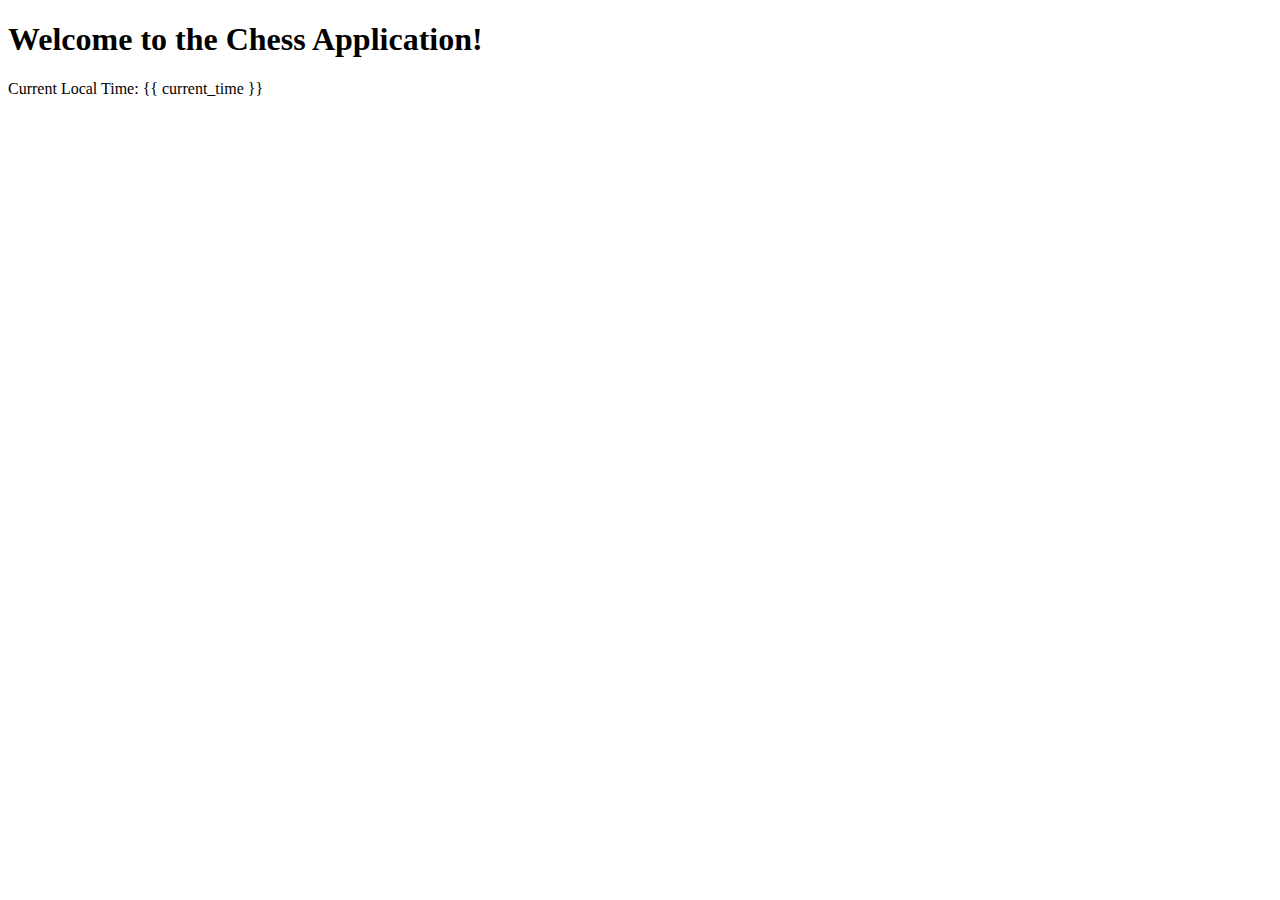
<file: chess/templates/index.html>
<!DOCTYPE html>
<html lang="en">
<head>
    <meta charset="UTF-8">
    <meta name="viewport" content="width=device-width, initial-scale=1.0">
    <title>Chess Application</title>
</head>
<body>
    <h1>Welcome to the Chess Application!</h1>
    <p>Current Local Time: {{ current_time }}</p>
</body>
</html>
</file>
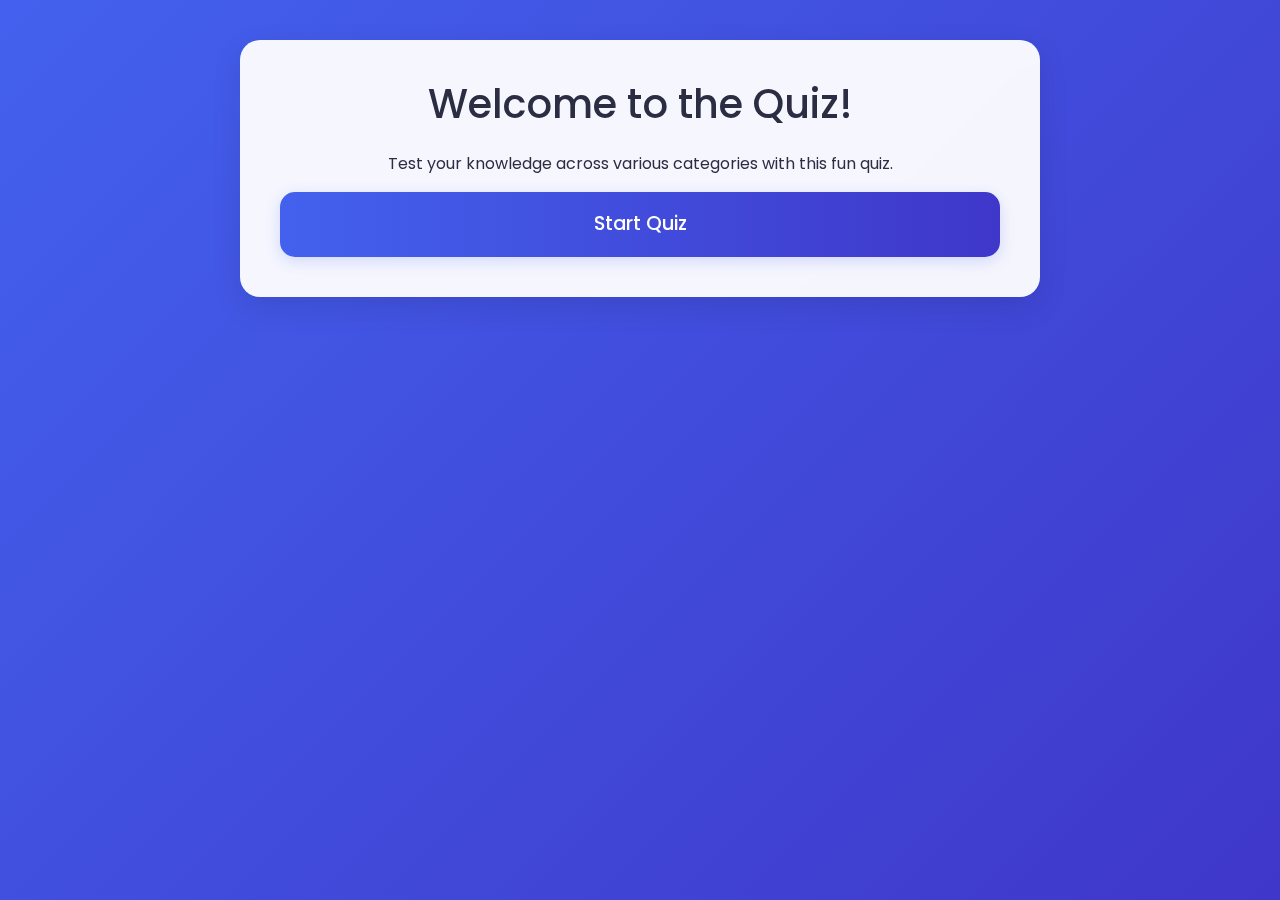
<file: quiz/templates/index.html>
<!DOCTYPE html>
<html lang="en">
<head>
    <meta charset="UTF-8">
    <meta name="viewport" content="width=device-width, initial-scale=1.0">
    <title>Quiz Game</title>
    <link href="https://cdn.jsdelivr.net/npm/bootstrap@5.1.3/dist/css/bootstrap.min.css" rel="stylesheet">
    <link href="https://fonts.googleapis.com/css2?family=Poppins:wght@400;500;600;700&display=swap" rel="stylesheet">
    <style>
        :root {
            --primary-color: #4361ee;
            --secondary-color: #3f37c9;
            --success-color: #4cc9f0;
            --error-color: #f72585;
            --background-color: #f8f7ff;
            --text-color: #2b2d42;
            --light-text: #8d99ae;
        }

        body {
            background: linear-gradient(135deg, #4361ee 0%, #3f37c9 100%);
            padding: 40px 20px;
            min-height: 100vh;
            font-family: 'Poppins', sans-serif;
            color: var(--text-color);
        }

        .quiz-container {
            max-width: 800px;
            margin: 0 auto;
            background: rgba(255, 255, 255, 0.95);
            padding: 40px;
            border-radius: 20px;
            box-shadow: 0 10px 30px rgba(0, 0, 0, 0.1);
            backdrop-filter: blur(10px);
        }

        .option-btn {
            width: 100%;
            margin: 12px 0;
            padding: 20px 25px;
            text-align: left;
            transition: all 0.4s cubic-bezier(0.4, 0, 0.2, 1);
            border-radius: 15px;
            border: 2px solid #e9ecef;
            background: white;
            position: relative;
            overflow: hidden;
            font-size: 1.1rem;
            color: var(--text-color);
        }

        .option-btn:hover {
            transform: translateX(10px);
            background: linear-gradient(to right, rgba(67, 97, 238, 0.1), rgba(67, 97, 238, 0.05));
            border-color: var(--primary-color);
        }

        .option-btn:active {
            transform: scale(0.98);
        }

        .option-btn.correct {
            background: linear-gradient(to right, rgba(76, 201, 240, 0.2), rgba(76, 201, 240, 0.1)) !important;
            border-color: var(--success-color) !important;
            color: var(--success-color) !important;
        }

        .option-btn.wrong {
            background: linear-gradient(to right, rgba(247, 37, 133, 0.2), rgba(247, 37, 133, 0.1)) !important;
            border-color: var(--error-color) !important;
            color: var(--error-color) !important;
        }

        .option-btn::before {
            content: '';
            position: absolute;
            top: 50%;
            left: 15px;
            transform: translateY(-50%);
            width: 24px;
            height: 24px;
            border: 2px solid #dee2e6;
            border-radius: 50%;
            transition: all 0.3s ease;
        }

        .option-btn.correct::before {
            background-color: var(--success-color);
            border-color: var(--success-color);
        }

        .option-btn.wrong::before {
            background-color: var(--error-color);
            border-color: var(--error-color);
        }

        .option-btn span {
            margin-left: 45px;
            display: block;
        }

        .progress {
            height: 12px;
            margin-bottom: 30px;
            border-radius: 10px;
            background-color: rgba(67, 97, 238, 0.1);
            overflow: hidden;
        }

        .progress-bar {
            background: linear-gradient(to right, var(--primary-color), var(--secondary-color));
            transition: width 0.7s cubic-bezier(0.4, 0, 0.2, 1);
        }

        .category-badge {
            margin-bottom: 20px;
            padding: 10px 20px;
            font-size: 1rem;
            border-radius: 25px;
            background: linear-gradient(to right, var(--primary-color), var(--secondary-color));
            border: none;
            color: white;
            font-weight: 500;
            box-shadow: 0 4px 15px rgba(67, 97, 238, 0.2);
        }

        .results-table {
            margin-top: 30px;
            border-radius: 15px;
            overflow: hidden;
            box-shadow: 0 4px 15px rgba(0, 0, 0, 0.05);
        }

        .results-table th {
            background: linear-gradient(to right, rgba(67, 97, 238, 0.1), rgba(67, 97, 238, 0.05));
            padding: 15px;
            font-weight: 600;
        }

        .results-table td {
            padding: 15px;
            vertical-align: middle;
        }

        .correct-answer {
            color: var(--success-color);
            font-weight: 600;
        }

        .wrong-answer {
            color: var(--error-color);
            text-decoration: line-through;
        }

        .score-display {
            background: linear-gradient(to right, rgba(67, 97, 238, 0.1), rgba(67, 97, 238, 0.05));
            padding: 15px 20px;
            border-radius: 15px;
            margin: 20px 0;
            font-size: 1.1rem;
        }

        #start-btn, #restart-btn {
            padding: 18px 35px;
            font-size: 1.2rem;
            border-radius: 15px;
            transition: all 0.4s cubic-bezier(0.4, 0, 0.2, 1);
            background: linear-gradient(to right, var(--primary-color), var(--secondary-color));
            border: none;
            color: white;
            font-weight: 500;
            box-shadow: 0 4px 15px rgba(67, 97, 238, 0.2);
        }

        #start-btn:hover, #restart-btn:hover {
            transform: translateY(-3px);
            box-shadow: 0 8px 25px rgba(67, 97, 238, 0.3);
        }

        .question-header {
            margin-bottom: 30px;
        }

        .question-header h3 {
            font-size: 1.5rem;
            font-weight: 600;
            color: var(--text-color);
            line-height: 1.4;
        }

        @keyframes fadeIn {
            from { 
                opacity: 0; 
                transform: translateY(20px); 
            }
            to { 
                opacity: 1; 
                transform: translateY(0); 
            }
        }

        @keyframes slideIn {
            from {
                opacity: 0;
                transform: translateX(-30px);
            }
            to {
                opacity: 1;
                transform: translateX(0);
            }
        }

        .fade-in {
            animation: fadeIn 0.6s cubic-bezier(0.4, 0, 0.2, 1) forwards;
        }

        .slide-in {
            animation: slideIn 0.6s cubic-bezier(0.4, 0, 0.2, 1) forwards;
        }

        /* Result screen animations */
        .result-header {
            text-align: center;
            margin-bottom: 40px;
        }

        .result-header h2 {
            font-size: 2.5rem;
            font-weight: 700;
            color: var(--primary-color);
            margin-bottom: 20px;
        }

        .final-score {
            font-size: 3rem;
            font-weight: 700;
            color: var(--primary-color);
            margin: 20px 0;
        }

        .score-circle {
            width: 150px;
            height: 150px;
            border-radius: 50%;
            background: linear-gradient(to right bottom, var(--primary-color), var(--secondary-color));
            display: flex;
            align-items: center;
            justify-content: center;
            color: white;
            margin: 0 auto 30px;
            box-shadow: 0 10px 30px rgba(67, 97, 238, 0.2);
        }

        .category-stats {
            display: flex;
            justify-content: space-around;
            margin: 30px 0;
            flex-wrap: wrap;
        }

        .stat-item {
            text-align: center;
            padding: 20px;
            background: rgba(67, 97, 238, 0.1);
            border-radius: 15px;
            margin: 10px;
            min-width: 150px;
        }

        .stat-number {
            font-size: 1.8rem;
            font-weight: 700;
            color: var(--primary-color);
        }

        .stat-label {
            color: var(--light-text);
            font-size: 0.9rem;
            margin-top: 5px;
        }

        /* Responsive adjustments */
        @media (max-width: 768px) {
            .quiz-container {
                padding: 20px;
            }

            .option-btn {
                padding: 15px 20px;
                font-size: 1rem;
            }

            .question-header h3 {
                font-size: 1.3rem;
            }

            .score-circle {
                width: 120px;
                height: 120px;
            }

            .final-score {
                font-size: 2.5rem;
            }
        }
    </style>
</head>
<body>
    <div class="container">
        <div class="quiz-container">
            <div id="start-screen" class="fade-in">
                <h1 class="text-center mb-4">Welcome to the Quiz!</h1>
                <p class="text-center">Test your knowledge across various categories with this fun quiz.</p>
                <button id="start-btn" class="btn btn-primary w-100">Start Quiz</button>
            </div>

            <div id="quiz-screen" style="display: none;">
                <div class="progress">
                    <div class="progress-bar" role="progressbar" style="width: 0%"></div>
                </div>
                <div class="question-header fade-in">
                    <span id="category-badge" class="badge bg-primary category-badge"></span>
                    <h3 id="question-text" class="mb-4"></h3>
                </div>
                <div id="options-container" class="fade-in"></div>
                <div class="mt-4 score-display">
                    <div class="row">
                        <div class="col-6">
                            <p class="mb-0">Question <span id="current-question">0</span> of <span id="total-questions">0</span></p>
                        </div>
                        <div class="col-6 text-end">
                            <p class="mb-0">Score: <span id="current-score">0</span></p>
                        </div>
                    </div>
                </div>
            </div>

            <div id="result-screen" style="display: none;" class="fade-in">
                <h2 class="text-center mb-4">Quiz Complete!</h2>
                <div class="text-center mb-4">
                    <h3>Your score: <span id="final-score">0</span> out of <span id="total-score">0</span></h3>
                    <div class="progress mt-3">
                        <div id="final-progress" class="progress-bar" role="progressbar" style="width: 0%"></div>
                    </div>
                </div>
                
                <h4>Detailed Results:</h4>
                <div class="table-responsive">
                    <table class="table results-table">
                        <thead>
                            <tr>
                                <th>Category</th>
                                <th>Question</th>
                                <th>Your Answer</th>
                                <th>Correct Answer</th>
                            </tr>
                        </thead>
                        <tbody id="results-body"></tbody>
                    </table>
                </div>
                
                <button id="restart-btn" class="btn btn-primary w-100">Try Again</button>
            </div>
        </div>
    </div>

    <script>
        let currentQuestion = 0;
        let score = 0;

        document.getElementById('start-btn').addEventListener('click', startQuiz);
        document.getElementById('restart-btn').addEventListener('click', () => {
            window.location.reload();
        });

        function startQuiz() {
            document.getElementById('start-screen').style.display = 'none';
            document.getElementById('quiz-screen').style.display = 'block';
            loadQuestion();
        }

        function loadQuestion() {
            fetch('/question')
                .then(response => response.json())
                .then(data => {
                    if (data.finished) {
                        showResults(data.score, data.total, data.answered_questions);
                        return;
                    }

                    document.getElementById('category-badge').textContent = data.category;
                    document.getElementById('question-text').textContent = data.question;
                    document.getElementById('current-question').textContent = data.current_question;
                    document.getElementById('total-questions').textContent = data.total_questions;
                    document.getElementById('current-score').textContent = score;

                    const progressPercentage = (data.current_question - 1) / data.total_questions * 100;
                    document.querySelector('.progress-bar').style.width = progressPercentage + '%';

                    const optionsContainer = document.getElementById('options-container');
                    optionsContainer.innerHTML = '';
                    
                    data.options.forEach((option, index) => {
                        const button = document.createElement('button');
                        button.className = 'option-btn fade-in';
                        button.style.animationDelay = `${index * 0.1}s`;
                        button.innerHTML = `<span>${option}</span>`;
                        button.addEventListener('click', () => checkAnswer(option));
                        optionsContainer.appendChild(button);
                    });
                });
        }

        function checkAnswer(selectedAnswer) {
            const buttons = document.querySelectorAll('.option-btn');
            buttons.forEach(button => button.disabled = true);

            fetch('/check_answer', {
                method: 'POST',
                headers: {
                    'Content-Type': 'application/json',
                },
                body: JSON.stringify({ answer: selectedAnswer })
            })
            .then(response => response.json())
            .then(data => {
                score = data.score;
                const buttons = document.querySelectorAll('.option-btn');
                buttons.forEach(button => {
                    const buttonText = button.querySelector('span').textContent;
                    if (buttonText === data.correct_answer) {
                        button.classList.add('correct');
                    } else if (buttonText === selectedAnswer && !data.correct) {
                        button.classList.add('wrong');
                    }
                });

                setTimeout(() => {
                    loadQuestion();
                }, 1500);
            });
        }

        function showResults(score, total, answeredQuestions) {
            document.getElementById('quiz-screen').style.display = 'none';
            document.getElementById('result-screen').style.display = 'block';
            document.getElementById('final-score').textContent = score;
            document.getElementById('total-score').textContent = total;
            
            const percentage = (score / total) * 100;
            document.getElementById('final-progress').style.width = percentage + '%';
            document.getElementById('final-progress').textContent = Math.round(percentage) + '%';

            const resultsBody = document.getElementById('results-body');
            resultsBody.innerHTML = '';
            
            answeredQuestions.forEach((result, index) => {
                const row = document.createElement('tr');
                row.className = 'fade-in';
                row.style.animationDelay = `${index * 0.1}s`;
                row.innerHTML = `
                    <td>${result.category}</td>
                    <td>${result.question}</td>
                    <td class="${result.is_correct ? 'correct-answer' : 'wrong-answer'}">${result.your_answer}</td>
                    <td>${result.correct_answer}</td>
                `;
                resultsBody.appendChild(row);
            });
        }
    </script>
</body>
</html>
</file>
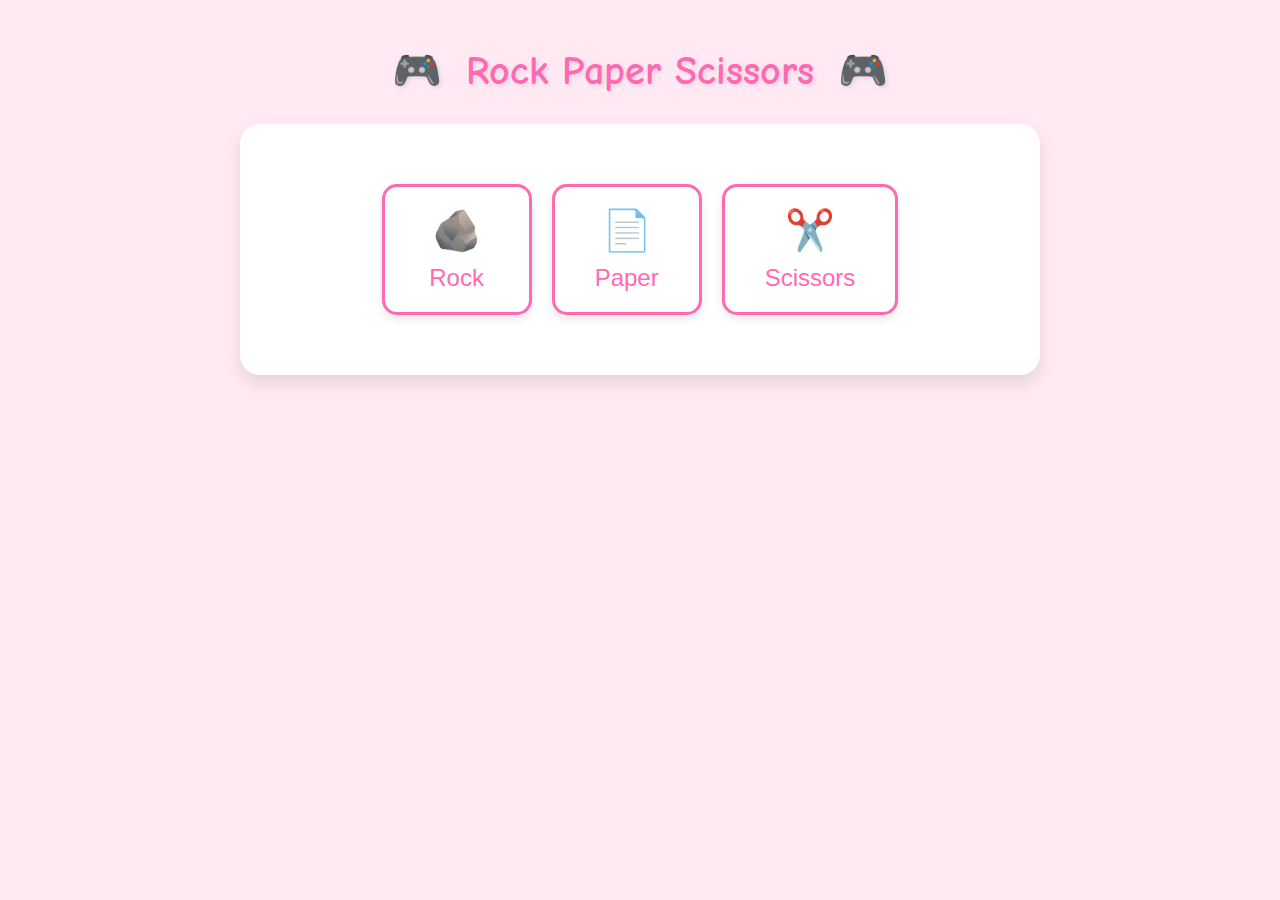
<file: rock_paper_scissors/templates/index.html>
<!DOCTYPE html>
<html lang="en">
<head>
    <meta charset="UTF-8">
    <meta name="viewport" content="width=device-width, initial-scale=1.0">
    <title>Rock Paper Scissors</title>
    <link href="https://fonts.googleapis.com/css2?family=Comic+Neue:wght@400;700&display=swap" rel="stylesheet">
    <style>
        body {
            font-family: 'Comic Neue', cursive;
            max-width: 800px;
            margin: 0 auto;
            padding: 20px;
            text-align: center;
            background-color: #ffeaf4;
            color: #ff69b4;
        }
        h1 {
            font-size: 2.5em;
            margin-bottom: 30px;
            text-shadow: 2px 2px 4px rgba(0, 0, 0, 0.1);
            animation: bounce 1s infinite;
        }
        @keyframes bounce {
            0%, 100% { transform: translateY(0); }
            50% { transform: translateY(-10px); }
        }
        .choices {
            display: flex;
            justify-content: center;
            gap: 20px;
            margin: 30px 0;
            flex-wrap: wrap;
        }
        .choice {
            padding: 20px 40px;
            font-size: 24px;
            cursor: pointer;
            background-color: #fff;
            color: #ff69b4;
            border: 3px solid #ff69b4;
            border-radius: 15px;
            transition: all 0.3s;
            box-shadow: 0 4px 8px rgba(0, 0, 0, 0.1);
            display: flex;
            flex-direction: column;
            align-items: center;
            gap: 10px;
            min-width: 150px;
        }
        .choice:hover {
            transform: translateY(-5px);
            box-shadow: 0 6px 12px rgba(0, 0, 0, 0.15);
            background-color: #ff69b4;
            color: white;
        }
        .choice span {
            font-size: 40px;
        }
        #result {
            margin-top: 30px;
            font-size: 28px;
            font-weight: bold;
            padding: 20px;
            border-radius: 15px;
            background-color: white;
            box-shadow: 0 4px 8px rgba(0, 0, 0, 0.1);
            display: none;
        }
        #computer-choice {
            margin-top: 20px;
            font-size: 22px;
            color: #ff69b4;
            display: none;
        }
        .game-container {
            background-color: white;
            padding: 30px;
            border-radius: 20px;
            box-shadow: 0 8px 16px rgba(0, 0, 0, 0.1);
            margin-top: 20px;
        }
        .title-emoji {
            font-size: 40px;
            margin: 0 10px;
        }
        @keyframes fadeIn {
            from { opacity: 0; transform: translateY(20px); }
            to { opacity: 1; transform: translateY(0); }
        }
    </style>
</head>
<body>
    <h1>
        <span class="title-emoji">🎮</span>
        Rock Paper Scissors
        <span class="title-emoji">🎮</span>
    </h1>
    <div class="game-container">
        <div class="choices">
            <button class="choice" onclick="play('rock')">
                <span>🪨</span>
                Rock
            </button>
            <button class="choice" onclick="play('paper')">
                <span>📄</span>
                Paper
            </button>
            <button class="choice" onclick="play('scissors')">
                <span>✂️</span>
                Scissors
            </button>
        </div>
        <div id="computer-choice"></div>
        <div id="result"></div>
    </div>

    <script>
        function play(choice) {
            fetch('/play', {
                method: 'POST',
                headers: {
                    'Content-Type': 'application/json',
                },
                body: JSON.stringify({choice: choice})
            })
            .then(response => response.json())
            .then(data => {
                const computerChoice = document.getElementById('computer-choice');
                const result = document.getElementById('result');
                
                // Add emojis based on computer's choice
                let computerEmoji = '';
                switch(data.computer_choice) {
                    case 'rock': computerEmoji = '🪨'; break;
                    case 'paper': computerEmoji = '📄'; break;
                    case 'scissors': computerEmoji = '✂️'; break;
                }
                
                computerChoice.textContent = `Computer chose: ${computerEmoji} ${data.computer_choice}`;
                result.textContent = data.result;
                
                // Show elements with animation
                computerChoice.style.display = 'block';
                result.style.display = 'block';
                
                // Apply animation
                computerChoice.style.animation = 'fadeIn 0.5s ease-out';
                result.style.animation = 'fadeIn 0.5s ease-out';
            });
        }
    </script>
</body>
</html>
</file>
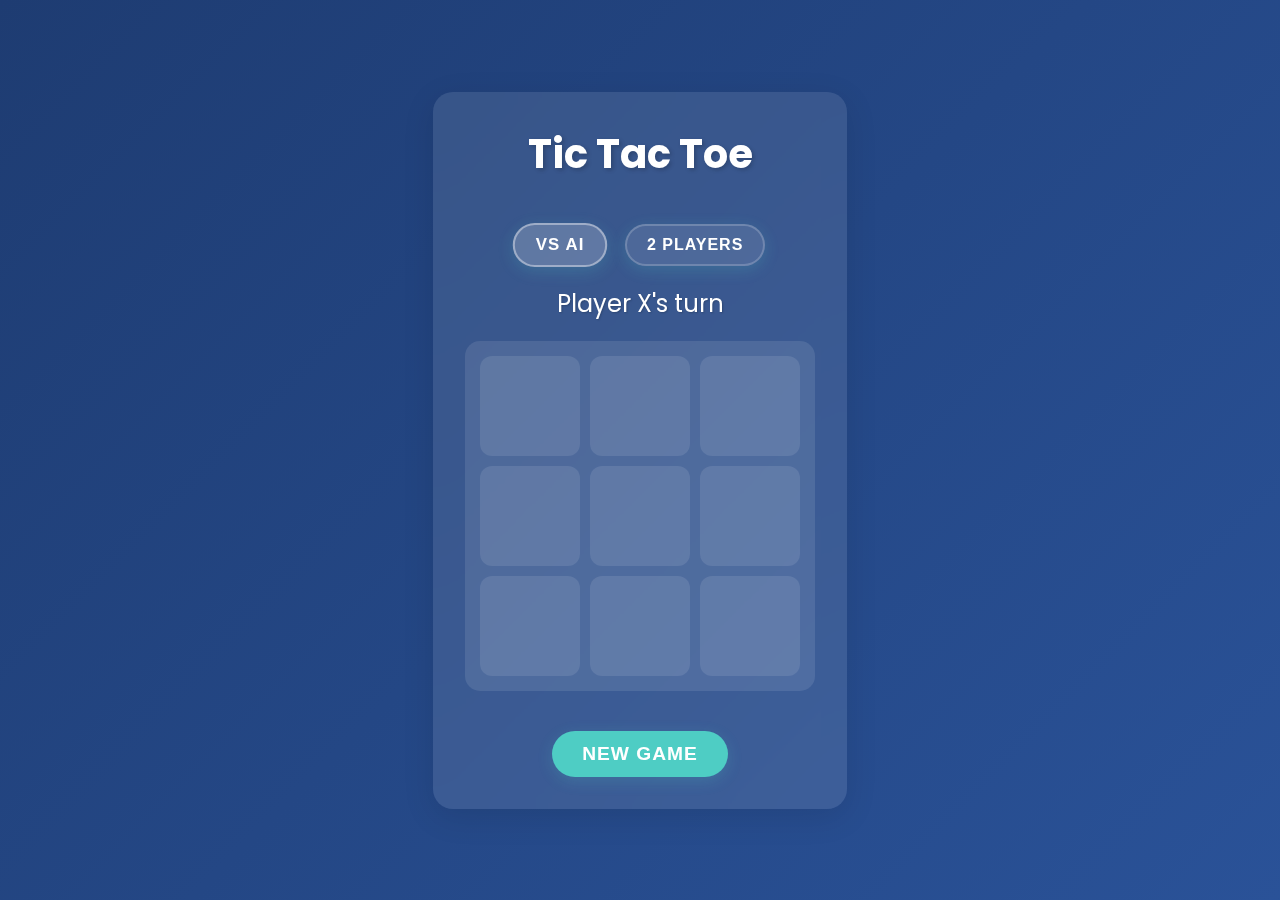
<file: tic_tac_toe/templates/index.html>
<!DOCTYPE html>
<html>
<head>
    <title>Tic Tac Toe with AI</title>
    <style>
        @import url('https://fonts.googleapis.com/css2?family=Poppins:wght@400;600&display=swap');

        * {
            margin: 0;
            padding: 0;
            box-sizing: border-box;
        }

        body {
            font-family: 'Poppins', sans-serif;
            display: flex;
            justify-content: center;
            align-items: center;
            min-height: 100vh;
            margin: 0;
            background: linear-gradient(135deg, #1e3c72, #2a5298);
            color: white;
        }

        .container {
            text-align: center;
            background: rgba(255, 255, 255, 0.1);
            padding: 2rem;
            border-radius: 20px;
            backdrop-filter: blur(10px);
            box-shadow: 0 8px 32px rgba(0, 0, 0, 0.1);
        }

        h1 {
            font-size: 2.5em;
            margin-bottom: 20px;
            color: #fff;
            text-shadow: 2px 2px 4px rgba(0, 0, 0, 0.2);
        }

        #status {
            font-size: 1.5em;
            margin: 20px 0;
            color: #fff;
            text-shadow: 1px 1px 2px rgba(0, 0, 0, 0.2);
        }

        .mode-select {
            margin: 20px 0;
            display: flex;
            justify-content: center;
            gap: 20px;
        }

        .mode-btn {
            padding: 10px 20px;
            font-size: 1em;
            background: rgba(255, 255, 255, 0.1);
            border: 2px solid rgba(255, 255, 255, 0.2);
            color: white;
            border-radius: 50px;
            cursor: pointer;
            transition: all 0.3s ease;
        }

        .mode-btn.active {
            background: rgba(255, 255, 255, 0.2);
            border-color: rgba(255, 255, 255, 0.4);
            transform: scale(1.05);
        }

        .mode-btn:hover {
            background: rgba(255, 255, 255, 0.2);
            transform: translateY(-2px);
        }

        .board {
            display: grid;
            grid-template-columns: repeat(3, 1fr);
            gap: 10px;
            margin: 20px auto;
            max-width: 400px;
            background: rgba(255, 255, 255, 0.1);
            padding: 15px;
            border-radius: 15px;
        }

        .cell {
            width: 100px;
            height: 100px;
            background: rgba(255, 255, 255, 0.1);
            border: none;
            border-radius: 12px;
            font-size: 48px;
            display: flex;
            align-items: center;
            justify-content: center;
            cursor: pointer;
            transition: all 0.3s ease;
            color: white;
            text-shadow: 2px 2px 4px rgba(0, 0, 0, 0.3);
        }

        .cell:hover {
            background: rgba(255, 255, 255, 0.2);
            transform: scale(1.05);
        }

        .cell:active {
            transform: scale(0.95);
        }

        .cell[data-value="X"] {
            color: #ff6b6b;
        }

        .cell[data-value="O"] {
            color: #4ecdc4;
        }

        button {
            padding: 12px 30px;
            font-size: 1.2em;
            background: #4ecdc4;
            color: white;
            border: none;
            border-radius: 50px;
            cursor: pointer;
            transition: all 0.3s ease;
            margin-top: 20px;
            text-transform: uppercase;
            letter-spacing: 1px;
            font-weight: 600;
            box-shadow: 0 4px 15px rgba(78, 205, 196, 0.2);
        }

        button:hover {
            background: #45b7b0;
            transform: translateY(-2px);
            box-shadow: 0 6px 20px rgba(78, 205, 196, 0.3);
        }

        button:active {
            transform: translateY(0);
        }

        @keyframes pop {
            0% { transform: scale(0.8); opacity: 0; }
            100% { transform: scale(1); opacity: 1; }
        }

        .cell:not(:empty) {
            animation: pop 0.3s cubic-bezier(0.68, -0.55, 0.265, 1.55);
        }

        @media (max-width: 500px) {
            .container {
                padding: 1rem;
                margin: 1rem;
            }

            .board {
                gap: 5px;
            }

            .cell {
                width: 80px;
                height: 80px;
                font-size: 36px;
            }

            h1 {
                font-size: 2em;
            }

            #status {
                font-size: 1.2em;
            }

            button {
                padding: 10px 20px;
                font-size: 1em;
            }

            .mode-btn {
                padding: 8px 16px;
                font-size: 0.9em;
            }
        }
    </style>
</head>
<body>
    <div class="container">
        <h1>Tic Tac Toe</h1>
        <div class="mode-select">
            <button class="mode-btn active" onclick="setMode('ai')">vs AI</button>
            <button class="mode-btn" onclick="setMode('2player')">2 Players</button>
        </div>
        <div id="status">Player X's turn</div>
        <div class="board">
            <div class="cell" onclick="makeMove(0)" data-value=""></div>
            <div class="cell" onclick="makeMove(1)" data-value=""></div>
            <div class="cell" onclick="makeMove(2)" data-value=""></div>
            <div class="cell" onclick="makeMove(3)" data-value=""></div>
            <div class="cell" onclick="makeMove(4)" data-value=""></div>
            <div class="cell" onclick="makeMove(5)" data-value=""></div>
            <div class="cell" onclick="makeMove(6)" data-value=""></div>
            <div class="cell" onclick="makeMove(7)" data-value=""></div>
            <div class="cell" onclick="makeMove(8)" data-value=""></div>
        </div>
        <button onclick="resetGame()">New Game</button>
    </div>

    <script>
        let currentMode = 'ai';

        function setMode(mode) {
            const buttons = document.querySelectorAll('.mode-btn');
            buttons.forEach(btn => btn.classList.remove('active'));
            event.target.classList.add('active');
            currentMode = mode;
            
            fetch('/set_mode', {
                method: 'POST',
                headers: {
                    'Content-Type': 'application/json',
                },
                body: JSON.stringify({ mode: mode })
            })
            .then(response => response.json())
            .then(() => resetGame());
        }

        function updateBoard(board) {
            const cells = document.getElementsByClassName('cell');
            for (let i = 0; i < 9; i++) {
                cells[i].textContent = board[i];
                cells[i].setAttribute('data-value', board[i]);
            }
        }

        function makeMove(position) {
            fetch('/move', {
                method: 'POST',
                headers: {
                    'Content-Type': 'application/json',
                },
                body: JSON.stringify({ position: position })
            })
            .then(response => response.json())
            .then(data => {
                if (data.error) {
                    alert(data.error);
                    return;
                }

                updateBoard(data.board);

                if (data.status === 'win') {
                    document.getElementById('status').textContent = `Player ${data.winner} wins! 🎉`;
                } else if (data.status === 'tie') {
                    document.getElementById('status').textContent = "It's a tie! 🤝";
                } else {
                    document.getElementById('status').textContent = `Player ${data.current_player}'s turn`;
                }
            });
        }

        function resetGame() {
            fetch('/reset', {
                method: 'POST'
            })
            .then(response => response.json())
            .then(data => {
                updateBoard(data.board);
                document.getElementById('status').textContent = `Player ${data.current_player}'s turn`;
            });
        }
    </script>
</body>
</html>
</file>
